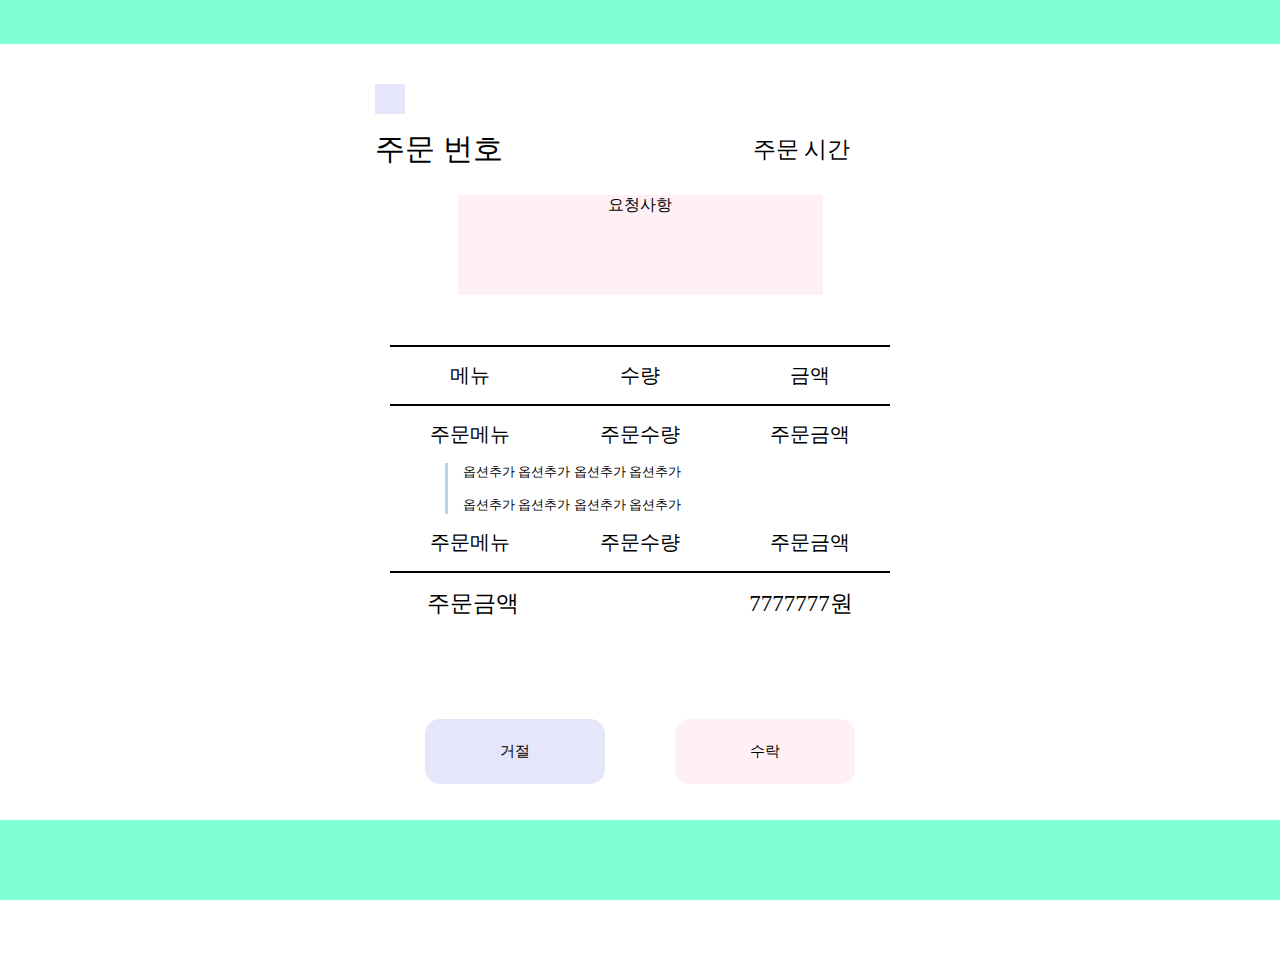
<file: Web/Store-Page/Confirmation-Order.html>
<!DOCTYPE html>
<html lang="en">
  <head>
    <meta charset="UTF-8" />
    <meta name="viewport" content="width=device-width, initial-scale=1.0" />
    <title>store - confirmation - order</title>
    <link rel="stylesheet" href="../../css/style.css" />
    <link rel="stylesheet" href="../../css/Store-confirmation-order.css" />

    <script>
      function EstimatedTime() {
        location.href = "Estimated-Time.html";
      }
    </script>
  </head>

  <body>
    <header>
      <div class="div"></div>
    </header>

    <main>
      <section id="infor">
        <i class="exit-btn"></i>
        <div class="order-header">
          <div class="order-num title-infor">주문 번호</div>
          <div class="order-time title-infor">주문 시간</div>
        </div>
        <div class="request-infor title-infor">요청사항</div>
      </section>

      <section id="order-detail">
        <div class="order-line-top"></div>
        <div class="order-infor">
          <div class="order-menu">메뉴</div>
          <div class="order-quantity">수량</div>
          <div class="order-price">금액</div>
        </div>

        <div class="order-line-bottom"></div>

        <div class="order-situation">
          <div class="order-choice">
            <div class="order-choice-menu">주문메뉴</div>
            <div class="order-choice-quantity">주문수량</div>
            <div class="order-choice-price">주문금액</div>
          </div>
          <div class="order-detail-situation">
            <div class="detail-option">옵션추가 옵션추가 옵션추가 옵션추가</div>
            <div class="detail-option">옵션추가 옵션추가 옵션추가 옵션추가</div>
          </div>
          <div class="order-choice">
            <div class="order-choice-menu">주문메뉴</div>
            <div class="order-choice-quantity">주문수량</div>
            <div class="order-choice-price">주문금액</div>
          </div>
        </div>

        <div class="order-line-bottom"></div>

        <div class="order-total-price">
          <div class="total-price">주문금액</div>
          <div class="total-price-num">7777777원</div>
        </div>
      </section>

      <section id="btn">
        <button class="no-btn">거절</button>
        <button type="button" class="yes-btn" onclick="EstimatedTime()">
          수락
        </button>
      </section>
    </main>

    <footer>
      <div class="div"></div>
    </footer>
  </body>
</html>
</file>
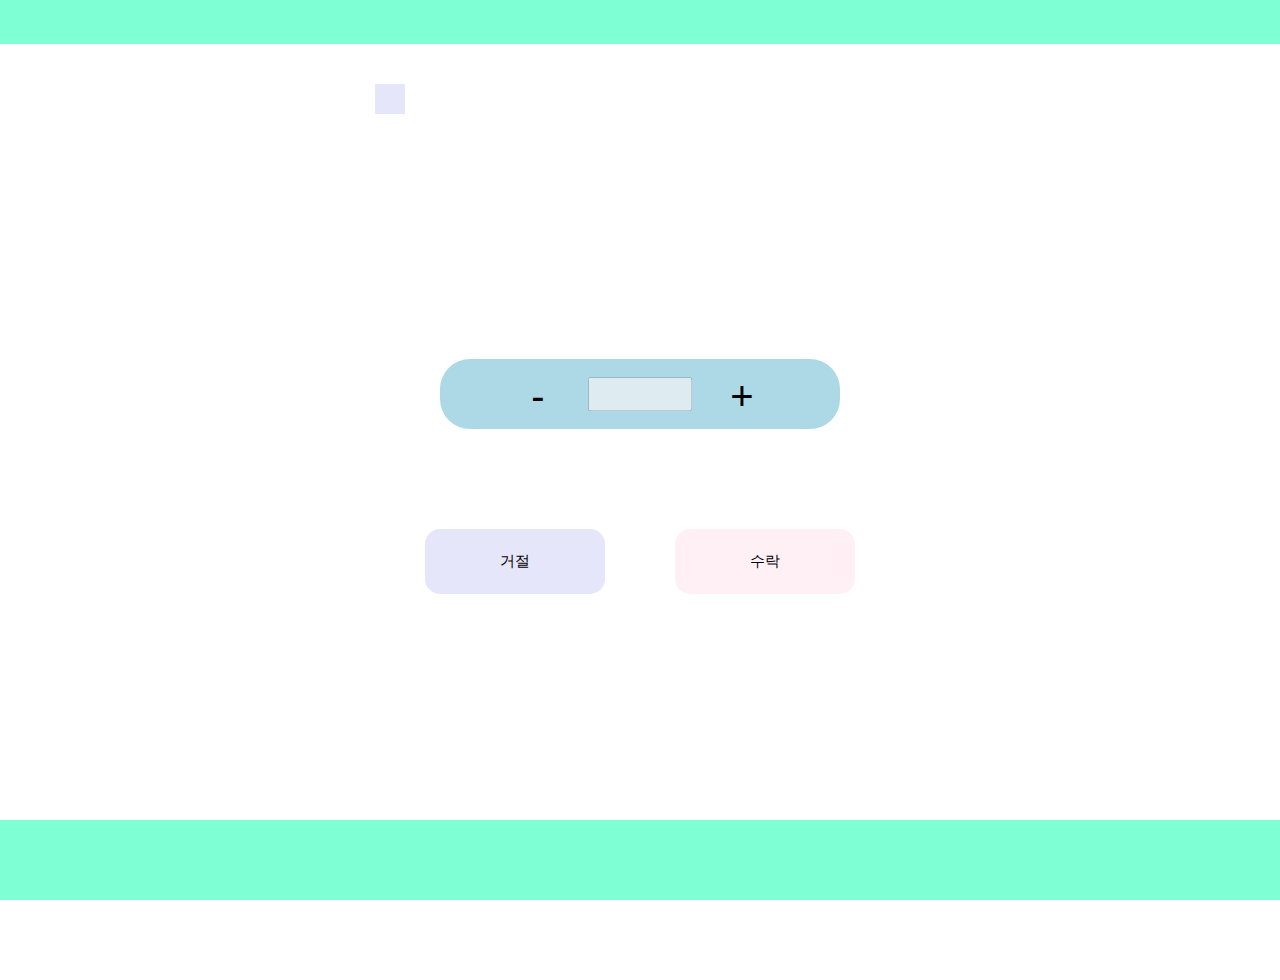
<file: Web/Store-Page/Estimated-Time.html>
<!DOCTYPE html>
<html lang="en">
  <head>
    <meta charset="UTF-8" />
    <meta name="viewport" content="width=device-width, initial-scale=1.0" />
    <title>store - estimate - time</title>
    <link rel="stylesheet" href="../../css/style.css" />
    <link rel="stylesheet" href="../../css/Store-estimated-time.css" />
  </head>

  <body>
    <header>
      <div class="div"></div>
    </header>

    <main>
      <section id="infor">
        <i class="exit-btn"></i>
      </section>

      <section id="time-control">
        <button type="button" class="minus">-</button>
        <input type="text" class="text" disabled />
        <button type="button" class="plus">+</button>
      </section>

      <section id="btn">
        <button class="no-btn">거절</button>
        <button class="yes-btn">수락</button>
      </section>
    </main>

    <footer>
      <div class="div"></div>
    </footer>
  </body>
</html>
</file>
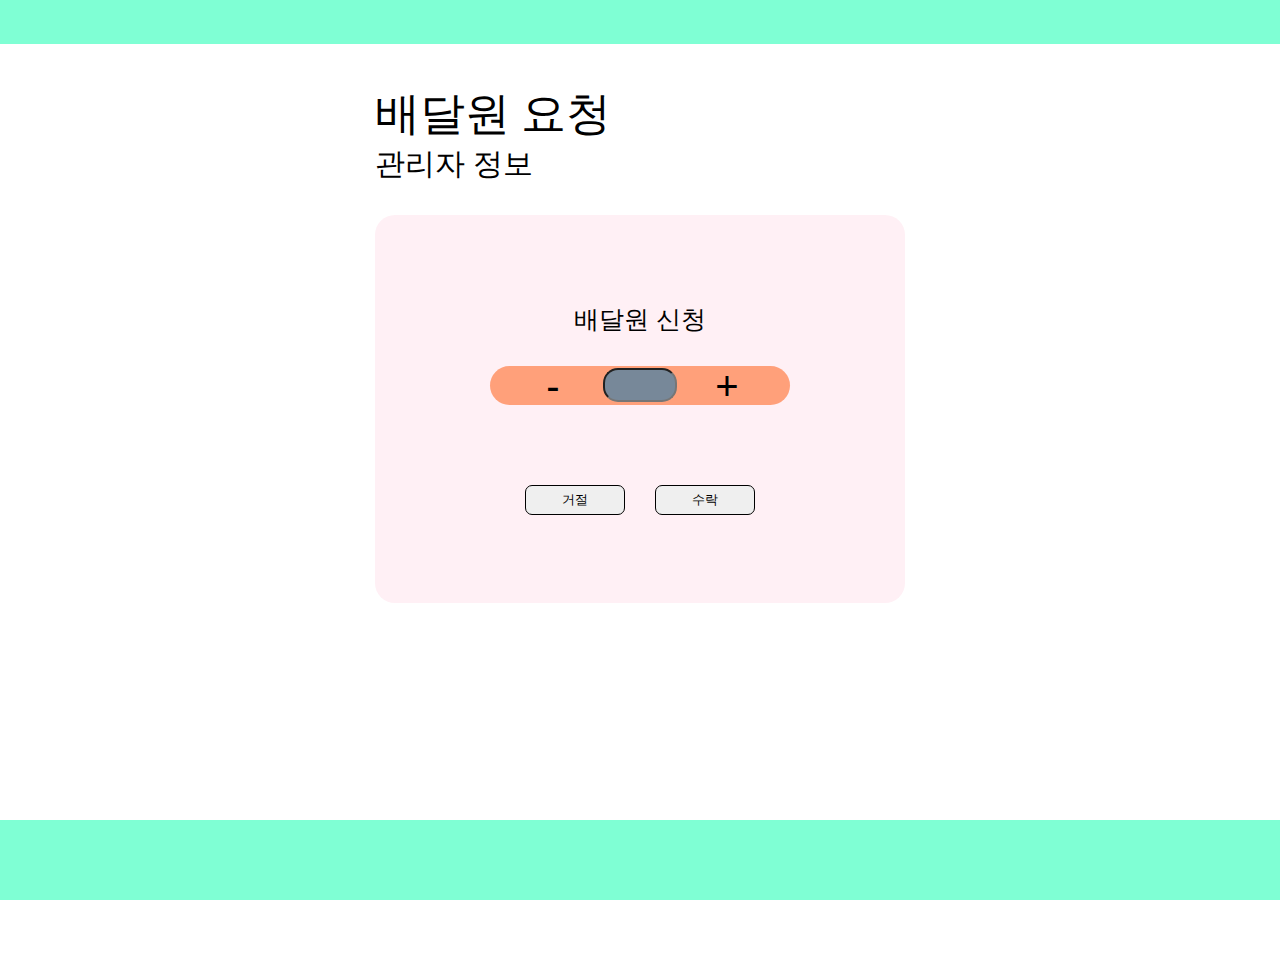
<file: Web/Store-Page/Request-Delivery-Driver.html>
<!DOCTYPE html>
<html lang="en">
  <head>
    <meta charset="UTF-8" />
    <meta name="viewport" content="width=device-width, initial-scale=1.0" />
    <link rel="stylesheet" href="../../css/style.css" />
    <link rel="stylesheet" href="../../css/Store-request-delivery-driver.css" />
    <title>store - request - delivery - driver</title>
  </head>

  <body>
    <header>
      <div class="div"></div>
    </header>

    <main>
      <section id="infor">
        <div class="delivery-infor title-infor">배달원 요청</div>
        <div class="admin-infor title-infor">관리자 정보</div>
      </section>

      <section id="delivery-apply">
        <div class="delivery-notice">배달원 신청</div>
        <div class="delivery-number-count">
          <button type="button" class="minus">-</button>
          <input type="text" class="text" />
          <button type="button" class="plus">+</button>
        </div>
        <div class="setting-btn">
          <button class="no-btn">거절</button>
          <button class="yes-btn">수락</button>
        </div>
      </section>
    </main>

    <footer>
      <div class="div"></div>
    </footer>
  </body>
</html>
</file>
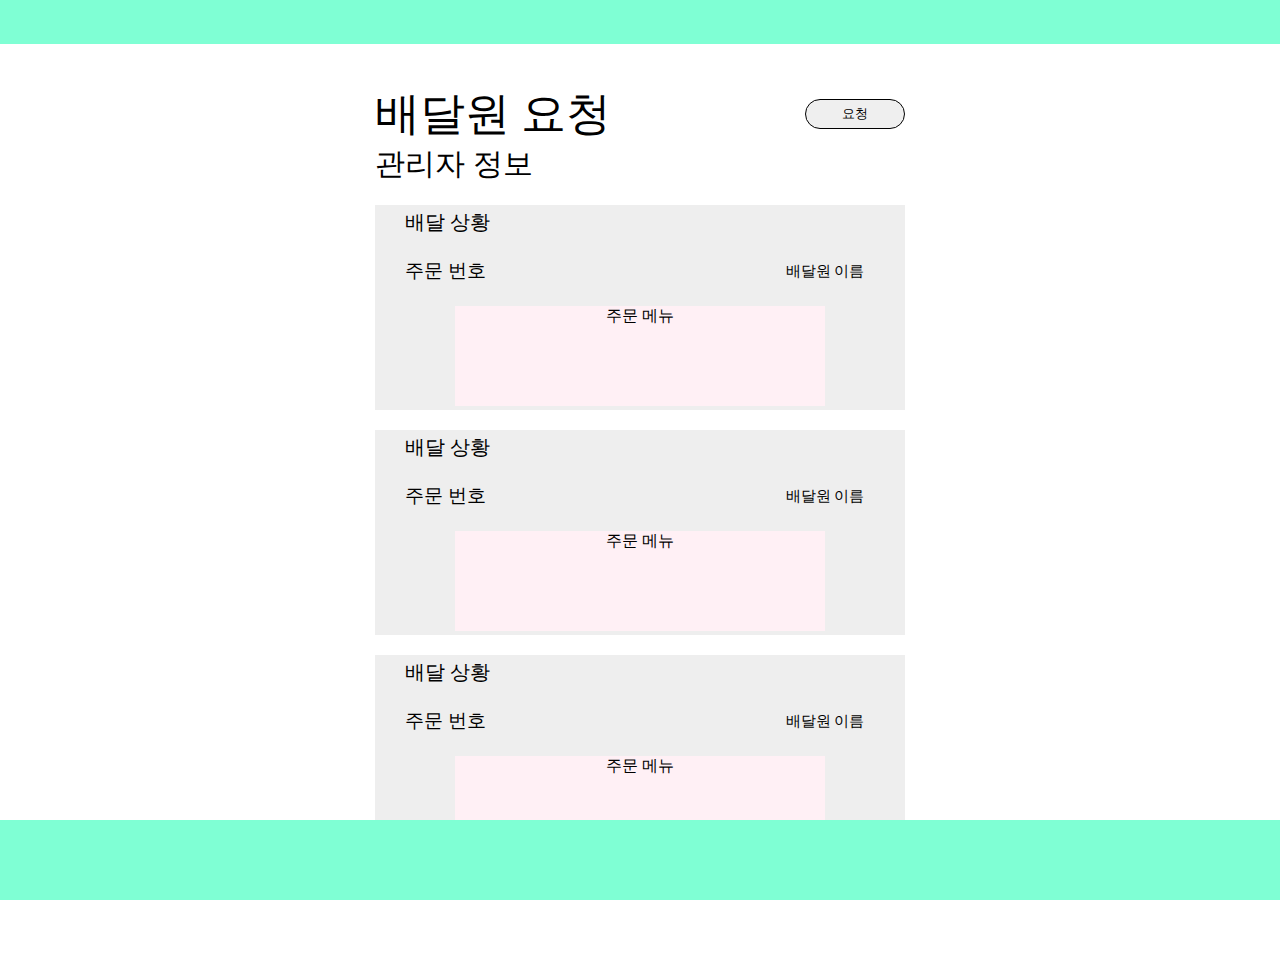
<file: Web/Store-Page/Request-Delivery.html>
<!DOCTYPE html>
<html lang="en">
  <head>
    <meta charset="UTF-8" />
    <meta name="viewport" content="width=device-width, initial-scale=1.0" />
    <title>store - request - delivery</title>
    <link rel="stylesheet" href="../../css/style.css" />
    <link rel="stylesheet" href="../../css/Store-request-delivery.css" />

    <script>
      function RequestDeliveryDriver() {
        location.href = "Request-Delivery-Driver.html";
      }
    </script>
  </head>

  <body>
    <header>
      <div class="div"></div>
    </header>

    <main>
      <section id="infor">
        <div class="delivery-infor title-infor">
          배달원 요청
          <button
            type="button"
            class="navyBtn"
            onclick="RequestDeliveryDriver()"
          >
            요청
          </button>
        </div>
        <div class="manager-infor title-infor">관리자 정보</div>
      </section>

      <section id="delivery-history">
        <div class="delivery-situation">배달 상황</div>
        <div class="delivery-order-id">
          주문 번호
          <div class="delivery-name">배달원 이름</div>
        </div>
        <div class="delivery-menu">주문 메뉴</div>
      </section>

      <section id="delivery-history">
        <div class="delivery-situation">배달 상황</div>
        <div class="delivery-order-id">
          주문 번호
          <div class="delivery-name">배달원 이름</div>
        </div>
        <div class="delivery-menu">주문 메뉴</div>
      </section>

      <section id="delivery-history">
        <div class="delivery-situation">배달 상황</div>
        <div class="delivery-order-id">
          주문 번호
          <div class="delivery-name">배달원 이름</div>
        </div>
        <div class="delivery-menu">주문 메뉴</div>
      </section>
    </main>

    <footer>
      <div class="div"></div>
    </footer>
  </body>
</html>
</file>
<file: css/style.css>
:root{
    --header-height: 44px;
    --header-color: aquamarine;
    --footer-height: 80px;
    --footer-color: aquamarine;
    --main-min-header: calc(100vh - calc(var(--footer-height) + var(--header-height)));
    --item-width: 260px;
    --item-gap: 10px;
    --main-width: calc(var(--item-width) * 2 + var(--item-gap));
}

* {
    margin: 0;
    padding: 0;
}

body{
    display: flex;
    justify-content: center;
    align-items: center;
    flex-direction: column;
}

header {
    z-index: 999999;
    position: fixed;
    left: 0;
    top: 0;
    
    display: flex;
    justify-content: center;
    align-items: center;
    flex-direction: column;

    width: 100%;
    height: var(--header-height);
    background-color: var(--header-color);
}

main {
    width: 100%;
    min-height: var(--main-min-header);

    display: flex;
    justify-content: flex-start;
    align-items: center;
    flex-direction: column;

    margin: calc(var(--header-height) + 40px) 0 calc(var(--footer-height) + 40px) 0;
}

footer {
    z-index: 999999;
    position: fixed;
    left: 0;
    bottom: 0;

    display: flex;
    justify-content: center;
    align-items: center;
    flex-direction: column;

    width: 100%;
    height: var(--footer-height);
    background-color: var(--footer-color);
}

.div{
    width: var(--main-width);
    height: 100%;
    
    display: flex;
    justify-content: center;
    align-items: center;
    flex-direction: column;
}
</file>
<file: css/Store-confirmation-order.css>
main {
  width: var(--main-width);
  height: calc(var(--main-min-header) - 40px);
  gap: 30px;
  position: relative;
}

section {
  width: 100%;
}

#infor {
  display: flex;
  justify-content: center;
  align-items: start;
  flex-direction: column;
}

i {
  color: black;
  width: 30px;
  height: 30px;
  background-color: lavender;
  margin-bottom: 15px;
}

.order-header {
  display: flex;
  align-items: center;
  justify-content: center;
  gap: 250px;
}

.title-infor {
  color: black;
  margin-bottom: 15px;
}

.order-num {
  font-size: 30px;
}

.order-time {
  font-size: 23px;
}

.request-infor {
  width: 365px;
  height: 100px;
  background-color: lavenderblush;
  text-align: center;
  margin-left: auto;
  margin-right: auto;
  margin-top: 10px;
  margin-bottom: 20px;
}

#order-detail {
  color: black;
  width: 500px;
}

.order-infor {
  display: flex;
  align-items: center;
  justify-content: center;
  gap: 130px;
  font-size: 20px;
}

.order-line-top {
  border-top: 2.5px solid black;
  margin-bottom: 15px;
}

.order-line-bottom {
  border-bottom: 2.5px solid black;
  margin-top: 15px;
}

.order-choice {
  display: flex;
  align-items: center;
  justify-content: center;
  gap: 90px;
  margin: 15px 0px;
}

.order-choice-menu,
.order-choice-quantity,
.order-choice-price {
  font-size: 20px;
}

.order-detail-situation {
  align-items: center;
  justify-content: center;

  margin-left: 55px;
  border-left: 3px solid lightblue;
  height: auto;
}

.detail-option {
  font-size: 13px;
  margin-left: 15px;
  margin-top: 15px;
}

.order-total-price {
  margin-top: 15px;
  display: flex;
  align-items: center;
  justify-content: center;
  gap: 230px;
}

.total-price,
.total-price-num {
  font-size: 23px;
}

#btn {
  display: flex;
  align-items: center;
  justify-content: center;
  gap: 70px;
  text-align: center;
}

#btn > button {
  margin-top: 70px;
  width: 180px;
  height: 65px;
  border-radius: 15px;
  cursor: pointer;
  border: 0;
  font-size: 15px;
}

.no-btn {
  background-color: lavender;
}

.yes-btn {
  background-color: lavenderblush;
}
</file>
<file: css/Store-estimated-time.css>
main {
  width: var(--main-width);
  height: calc(var(--main-min-header) - 40px);
  gap: 30px;
  position: relative;
}

section {
  width: 100%;
}

#infor {
  display: flex;
  justify-content: center;
  align-items: start;
  flex-direction: column;
}

i {
  color: black;
  width: 30px;
  height: 30px;
  background-color: lavender;
  margin-bottom: 15px;
}

#time-control {
  display: flex;
  width: 400px;
  height: 70px;
  gap: 30px;
  background-color: lightblue;
  border-radius: 30px;
  align-items: center;
  justify-content: center;
  margin-top: 200px;
}

#time-control > button {
  width: 40px;
  height: 40px;
  font-size: 40px;
  border: none;
  cursor: pointer;
  background-color: transparent;
  align-items: center;
  justify-content: center;
  gap: 70px;
  text-align: center;
}

#time-control > input {
  width: 100px;
  height: 30px;
  text-align: center;
}

#btn {
  display: flex;
  align-items: center;
  justify-content: center;
  gap: 70px;
  text-align: center;
}

#btn > button {
  margin-top: 70px;
  width: 180px;
  height: 65px;
  border-radius: 15px;
  cursor: pointer;
  border: 0;
  font-size: 15px;
}

.no-btn {
  background-color: lavender;
}

.yes-btn {
  background-color: lavenderblush;
}
</file>
<file: css/Store-request-delivery-driver.css>
main {
  width: var(--main-width);
  height: calc(var(--main-min-header) - 40px);
  gap: 30px;
  position: relative;
}

section {
  width: 100%;
}

#infor {
  display: flex;
  justify-content: center;
  align-items: start;
  flex-direction: column;
}

.title-infor {
  color: black;
}

.delivery-infor {
  font-size: 45px;
  width: 100%;

  display: flex;
  justify-content: space-between;
  align-items: center;
  flex-direction: row;
}

.admin-infor {
  font-size: 30px;
}

#delivery-apply {
  width: 100%;
  height: 50%;

  display: flex;
  position: relative;
  justify-content: center;
  gap: 30px;
  align-items: center;
  flex-direction: column;
  border-radius: 20px;
  background-color: lavenderblush;
}

.delivery-notice {
  font-size: 25px;
}

.delivery-number-count {
  display: flex;
  gap: 30px;
  width: 300px;
  height: 10%;
  background-color: lightsalmon;
  border-radius: 30px;
  justify-content: center;
  align-items: center;
}

.delivery-number-count > button {
  font-size: 40px;
  width: 40px;
  height: 40px;
  border-radius: 5px;
  border: none;
  cursor: pointer;
  display: flex;
  justify-content: center;
  align-items: center;
  line-height: 30px;
  background-color: transparent;
}

.delivery-number-count > input {
  width: 70px;
  height: 30px;
  text-align: center;
  border-radius: 15px;
  background-color: lightslategray;
}

.setting-btn {
  display: flex;
  gap: 30px;
  padding-top: 50px;
}

.setting-btn > button {
  cursor: pointer;
  width: 100px;
  height: 30px;
  border-radius: 7px;
  border: 0.5px solid black;
}
</file>
<file: css/Store-request-delivery.css>
main {
  width: var(--main-width);
  height: calc(var(--main-min-header) - 40px);
  gap: 20px;
  position: relative;
}

section {
  width: 100%;
}

#infor {
  display: flex;
  justify-content: center;
  align-items: start;
  flex-direction: column;
}

.title-infor {
  color: black;
}

.delivery-infor {
  font-size: 45px;
  width: 100%;

  display: flex;
  justify-content: space-between;
  align-items: center;
  flex-direction: row;
}

.delivery-infor > button {
  width: 100px;
  height: 30px;
  text-align: center;
  border-radius: 15px;
  border: 0.5px solid black;
  cursor: pointer;
}

.manager-infor {
  font-size: 30px;
}

#delivery-history {
  width: 100%;
  height: 30%;
  display: flex;
  justify-content: center;
  gap: 20px;
  align-items: start;
  flex-direction: column;
  background-color: #eee;
}

.delivery-situation {
  padding-left: 30px;
  font-size: 20px;
}

.delivery-order-id {
  font-size: 19px;
  width: 100%;
  height: 30px;

  padding-left: 30px;
  display: flex;
  justify-content: space-between;
  align-items: center;
  flex-direction: row;
}

.delivery-order-id > .delivery-name {
  font-size: 15px;
  width: 220px;
  text-align: center;
}

.delivery-menu {
  padding: 0;
  width: 370px;
  height: 100px;
  background-color: lavenderblush;
  margin-left: auto;
  margin-right: auto;
  text-align: center;
}
</file>
